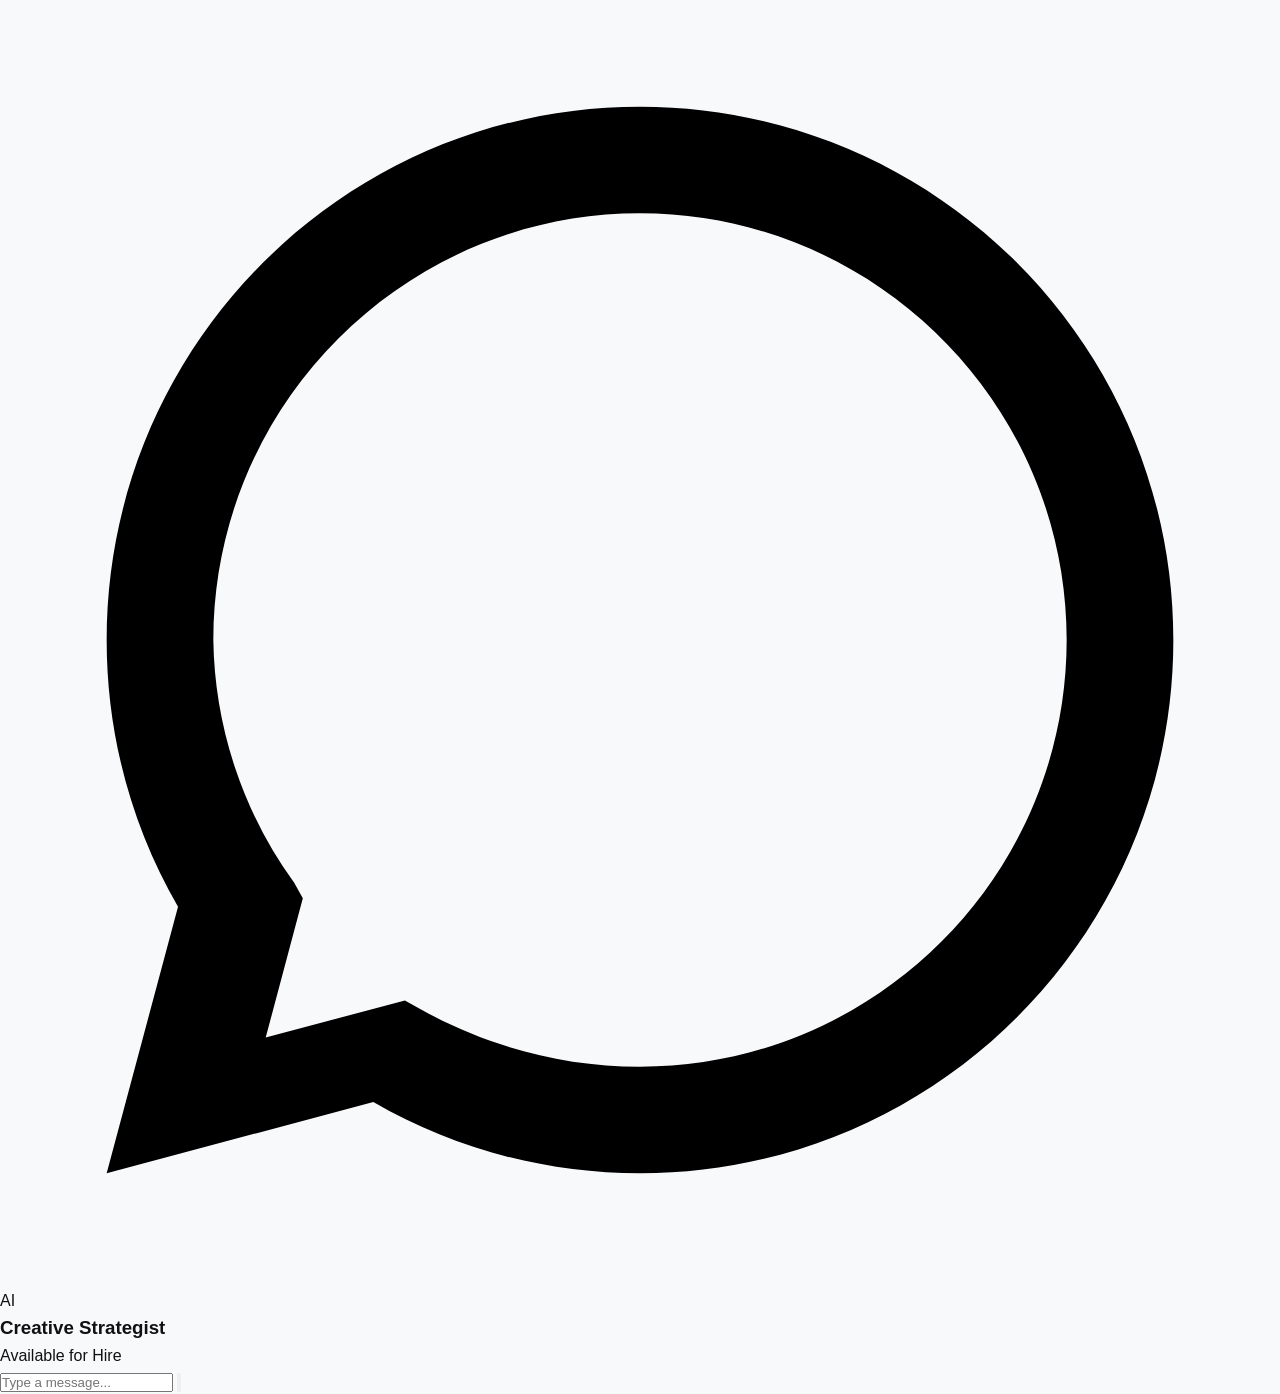
<file: chatbot.html>
<!DOCTYPE html>
<html lang="en">

<head>
    <meta charset="UTF-8">
    <meta name="viewport" content="width=device-width, initial-scale=1.0">
    <title>AI Chatbot</title>
    <link rel="stylesheet" href="style.css">
</head>

<body>

    <!-- Chat Trigger -->
    <div id="chat-trigger" title="Let's Talk!">
        <svg viewBox="0 0 24 24" xmlns="http://www.w3.org/2000/svg">
            <path
                d="M12 2C6.477 2 2 6.477 2 12c0 1.821.487 3.53 1.338 5L2 22l5-1.338C8.47 21.513 10.179 22 12 22c5.523 0 10-4.477 10-10S17.523 2 12 2zm0 18c-1.477 0-2.887-.393-4.113-1.077l-.295-.165-2.61.696.696-2.61-.165-.295A7.957 7.957 0 014 12c0-4.411 3.589-8 8-8s8 3.589 8 8-3.589 8-8 8z" />
        </svg>
    </div>

    <!-- Chat Window -->
    <div id="chat-container">
        <div class="chat-header">
            <div class="bot-avatar">AI</div>
            <div class="bot-info">
                <h3>Creative Strategist</h3>
                <div class="bot-status">Available for Hire</div>
            </div>
        </div>

        <div id="chat-messages">
            <!-- Messages will appear here -->
        </div>

        <div id="typing-indicator" class="typing-indicator" style="display: none;">
            AI is strategizing...
        </div>

        <div class="chat-footer">
            <input type="text" id="user-input" class="chat-input" placeholder="Type a message..." autocomplete="off">
            <button id="send-btn" class="send-btn">
                <svg viewBox="0 0 24 24" xmlns="http://www.w3.org/2000/svg">
                    <path d="M2.01 21L23 12 2.01 3 2 10l15 2-15 2z" />
                </svg>
            </button>
        </div>
    </div>

    <script src="script.js"></script>
</body>

</html>
</file>
<file: style.css>
/* 
  CS Chandan Premium Portfolio - Theme & Styling Fixes
*/

:root {
  /* Ultra Premium Dark Red Colors */
  --bg-primary: #030000;
  --bg-secondary: #0a0002;
  --bg-card: rgba(15, 0, 2, 0.4);
  --bg-card-hover: rgba(30, 0, 5, 0.6);

  --accent-color: #ff0033;
  /* Neon pure red */
  --accent-dark: #b30024;
  --accent-glow: rgba(255, 0, 51, 0.4);

  --text-main: #ffffff;
  --text-muted: #a3a3a3;

  /* Apple-style Glassmorphism values */
  --glass-bg: rgba(255, 255, 255, 0.04);
  --glass-border: rgba(255, 255, 255, 0.15);
  --glass-blur: blur(40px);
  --glass-shadow: 0 15px 35px rgba(0, 0, 0, 0.5), inset 0 1px 1px rgba(255, 255, 255, 0.3);

  --border-color: rgba(255, 255, 255, 0.08);
  --border-accent: rgba(255, 0, 51, 0.3);

  /* Typography */
  --font-body: 'Outfit', sans-serif;
  --font-heading: 'Space Grotesk', sans-serif;

  /* Spacing and Radius */
  --section-padding: 80px 0;
  --radius-sm: 16px;
  --radius-md: 28px;
  --radius-lg: 40px;
}

[data-theme="light"] {
  --bg-primary: #f8f9fa;
  --bg-secondary: #ffffff;
  --bg-card: rgba(255, 255, 255, 0.6);
  --bg-card-hover: rgba(255, 255, 255, 0.9);

  --accent-color: #e6002e;
  /* Slightly darker red for light mode */
  --accent-dark: #b30024;
  --accent-glow: rgba(230, 0, 46, 0.15);

  --text-main: #111111;
  --text-muted: #4a4a4a;

  --glass-bg: rgba(255, 255, 255, 0.6);
  --glass-border: rgba(0, 0, 0, 0.08);
  --glass-shadow: 0 10px 30px rgba(0, 0, 0, 0.05), inset 0 1px 0 rgba(255, 255, 255, 0.6);

  --border-color: rgba(0, 0, 0, 0.1);
  --border-accent: rgba(230, 0, 46, 0.2);
}

[data-theme="light"] .hero-img,
[data-theme="light"] .about-img {
  filter: none;
}

* {
  margin: 0;
  padding: 0;
  box-sizing: border-box;
}

html {
  scroll-behavior: smooth;
  overflow-x: hidden;
  width: 100%;
  max-width: 100vw;
}

::selection {
  background: var(--accent-glow);
  color: #fff;
}

body {
  font-family: var(--font-body);
  background-color: var(--bg-primary);
  color: var(--text-main);
  line-height: 1.6;
  overflow-x: hidden;
  width: 100%;
  max-width: 100vw;
  cursor: none;
}

/* Glassmorphism Utilities */
.glass-panel,
.glass-card,
.glass-badge,
.glass-stats {
  background: var(--glass-bg);
  backdrop-filter: var(--glass-blur);
  -webkit-backdrop-filter: var(--glass-blur);
  border: 1px solid var(--glass-border);
  box-shadow: var(--glass-shadow);
  transition: background-color 0.4s ease, border-color 0.4s ease, box-shadow 0.4s ease;
}

.container {
  max-width: 1280px;
  margin: 0 auto;
  padding: 0 5%;
}

.text-accent {
  color: var(--accent-color);
  text-shadow: 0 0 15px var(--accent-glow);
}

[data-theme="light"] .text-accent {
  text-shadow: none;
}

.container {
  max-width: 1280px;
  margin: 0 auto;
  padding: 0 5%;
}

.section-title {
  font-family: var(--font-heading);
  font-size: clamp(2.5rem, 5vw, 4.5rem);
  font-weight: 700;
  line-height: 1.1;
  margin-bottom: 24px;
  letter-spacing: -1.5px;
}

.section-subtitle {
  color: var(--text-muted);
  font-size: 1.125rem;
  max-width: 600px;
  margin: 0 auto 60px;
}

.text-center {
  text-align: center;
}

/* Theme Toggle Button */
.theme-toggle-btn {
  background: transparent;
  border: none;
  color: var(--text-main);
  font-size: 1.5rem;
  cursor: pointer;
  margin-right: 20px;
  z-index: 1001;
  display: flex;
  align-items: center;
  justify-content: center;
  width: 40px;
  height: 40px;
  border-radius: 50%;
  transition: all 0.3s ease;
}

.theme-toggle-btn:hover {
  background: var(--glass-bg);
  transform: rotate(30deg);
}

/* Custom Cursor */
.cursor-dot {
  width: 8px;
  height: 8px;
  background-color: var(--accent-color);
  border-radius: 50%;
  position: fixed;
  top: 0;
  left: 0;
  pointer-events: none;
  z-index: 9999;
  transform: translate(-50%, -50%);
  transition: width 0.2s, height 0.2s;
}

.cursor-outline {
  width: 40px;
  height: 40px;
  border: 1px solid var(--accent-glow);
  border-radius: 50%;
  position: fixed;
  top: 0;
  left: 0;
  pointer-events: none;
  z-index: 9998;
  transform: translate(-50%, -50%);
  transition: width 0.2s, height 0.2s, background-color 0.2s, border-color 0.2s;
  box-shadow: 0 0 15px var(--accent-glow);
}

.cursor-glow {
  position: fixed;
  width: 700px;
  height: 700px;
  background: radial-gradient(circle, rgba(255, 0, 51, 0.08) 0%, transparent 60%);
  border-radius: 50%;
  pointer-events: none;
  transform: translate(-50%, -50%);
  z-index: 0;
}

[data-theme="light"] .cursor-glow {
  background: radial-gradient(circle, rgba(230, 0, 46, 0.05) 0%, transparent 60%);
}

body:has(a:hover, button:hover) .cursor-dot {
  width: 0;
}

body:has(a:hover, button:hover) .cursor-outline {
  width: 60px;
  height: 60px;
  background-color: var(--accent-glow);
  border-color: transparent;
  mix-blend-mode: exclusion;
}

/* Navigation */
.navbar {
  position: fixed;
  top: 0;
  width: 100%;
  padding: 24px 0;
  z-index: 1000;
  transition: all 0.4s ease;
  backdrop-filter: blur(10px);
  -webkit-backdrop-filter: blur(10px);
}

.navbar.scrolled {
  padding: 16px 0;
  background: var(--bg-primary);
  border-bottom: 1px solid var(--border-color);
  box-shadow: 0 10px 30px rgba(0, 0, 0, 0.1);
}

.nav-container {
  max-width: 1280px;
  margin: 0 auto;
  padding: 0 5%;
  display: flex;
  justify-content: space-between;
  align-items: center;
}

.logo {
  font-family: var(--font-heading);
  font-size: 1.5rem;
  font-weight: 700;
  color: var(--text-main);
  text-decoration: none;
  letter-spacing: -0.5px;
}

.nav-links {
  display: flex;
  gap: 32px;
}

.nav-links a {
  color: var(--text-muted);
  text-decoration: none;
  font-size: 1rem;
  font-weight: 500;
  transition: color 0.3s ease;
  position: relative;
}

.nav-links a:hover,
.nav-links a.active {
  color: var(--text-main);
}

.nav-links a::after {
  content: '';
  position: absolute;
  bottom: -4px;
  left: 0;
  width: 0;
  height: 2px;
  background: var(--accent-color);
  transition: width 0.3s ease;
  box-shadow: 0 0 5px var(--accent-color);
}

.nav-links a:hover::after,
.nav-links a.active::after {
  width: 100%;
}

.mobile-menu-btn {
  display: none;
  background: none;
  border: none;
  color: var(--text-main);
  font-size: 1.5rem;
  cursor: pointer;
}

/* Buttons */
.btn {
  display: inline-flex;
  align-items: center;
  justify-content: center;
  gap: 8px;
  padding: 14px 28px;
  border-radius: 100px;
  font-weight: 500;
  font-family: var(--font-heading);
  font-size: 1.05rem;
  text-decoration: none;
  transition: all 0.3s cubic-bezier(0.175, 0.885, 0.32, 1.275);
  cursor: pointer;
  border: none;
  position: relative;
  overflow: hidden;
  z-index: 1;
}

.btn-nav {
  padding: 10px 24px;
  background: transparent;
  color: var(--text-main);
  border: 1px solid var(--border-color);
}

.btn-nav:hover {
  background: var(--glass-bg);
  border-color: var(--accent-color);
  box-shadow: inset 0 0 20px var(--accent-glow);
}

.btn-primary {
  background: var(--accent-color);
  color: #fff;
  box-shadow: 0 4px 15px var(--accent-glow);
}

.btn-primary:hover {
  transform: translateY(-2px);
  box-shadow: 0 8px 30px rgba(255, 0, 51, 0.6);
}

.btn-secondary {
  background: transparent;
  color: var(--text-main);
  border: 1px solid var(--border-color);
  backdrop-filter: blur(5px);
}

.btn-secondary:hover {
  border-color: var(--text-main);
  transform: translateY(-2px);
  background: var(--glass-bg);
}

.btn-outline {
  background: transparent;
  color: var(--text-main);
  border: 1px solid var(--border-accent);
}

.btn-outline:hover {
  background: var(--accent-glow);
  border-color: var(--accent-color);
  transform: translateY(-2px);
}

/* Animations & Reveal Setup */
.reveal {
  opacity: 0;
  transform: translateY(40px);
  transition: all 0.8s cubic-bezier(0.5, 0, 0, 1);
}

.reveal.active {
  opacity: 1;
  transform: translateY(0);
}

.delay-1 {
  transition-delay: 0.1s;
}

.delay-2 {
  transition-delay: 0.2s;
}

.delay-3 {
  transition-delay: 0.3s;
}

/* Hero Section */
.hero {
  min-height: 100vh;
  display: flex;
  align-items: center;
  position: relative;
  padding-top: 140px;
}

.hero-grid-overlay {
  position: absolute;
  top: 0;
  left: 0;
  right: 0;
  bottom: 0;
  background-image:
    linear-gradient(rgba(180, 180, 180, 0.1) 1px, transparent 1px),
    linear-gradient(90deg, rgba(180, 180, 180, 0.1) 1px, transparent 1px);
  background-size: 60px 60px;
  opacity: 0.5;
  z-index: 0;
  mask-image: radial-gradient(circle at center, black, transparent 80%);
  -webkit-mask-image: radial-gradient(circle at center, black, transparent 80%);
}

.hero-glow {
  position: absolute;
  top: 50%;
  left: 50%;
  transform: translate(-50%, -50%);
  width: 700px;
  height: 500px;
  background: radial-gradient(ellipse at center, rgba(255, 0, 51, 0.08) 0%, transparent 60%);
  filter: blur(60px);
  z-index: 0;
  border-radius: 50%;
  animation: pulseGlow 10s ease-in-out infinite alternate;
}

@keyframes pulseGlow {
  0% {
    transform: translate(-50%, -50%) scale(1);
    opacity: 0.5;
  }

  100% {
    transform: translate(-50%, -50%) scale(1.1);
    opacity: 1;
  }
}

.hero-content {
  position: relative;
  z-index: 10;
  width: 100%;
  display: flex;
  align-items: center;
  justify-content: space-between;
  gap: 60px;
}

.hero-left {
  flex: 1.2;
  max-width: 700px;
}

.hero-right {
  flex: 0.8;
  display: flex;
  justify-content: center;
  position: relative;
}

.hero-image-wrapper {
  position: relative;
  width: 100%;
  max-width: 420px;
  aspect-ratio: 4/5;
  border-radius: var(--radius-lg);
  padding: 10px;
}

.hero-image-bg {
  position: absolute;
  top: 20px;
  left: -20px;
  width: 100%;
  height: 100%;
  border: 2px solid var(--accent-color);
  border-radius: var(--radius-lg);
  z-index: 0;
  transition: all 0.5s cubic-bezier(0.175, 0.885, 0.32, 1.275);
}

.hero-image-wrapper:hover .hero-image-bg {
  top: 10px;
  left: -10px;
  box-shadow: 0 0 30px var(--accent-glow);
}

.hero-img {
  width: 100%;
  height: 100%;
  object-fit: cover;
  border-radius: calc(var(--radius-lg) - 10px);
  position: relative;
  z-index: 1;
  filter: grayscale(15%) contrast(1.1);
}

.hero-badge {
  display: inline-flex;
  align-items: center;
  gap: 12px;
  padding: 10px 20px;
  background: var(--glass-bg);
  border: 1px solid var(--border-color);
  backdrop-filter: blur(10px);
  border-radius: 100px;
  color: var(--text-main);
  font-size: 0.9rem;
  font-weight: 500;
  margin-bottom: 30px;
  text-transform: uppercase;
  letter-spacing: 1px;
}

.pulse-dot-green {
  width: 10px;
  height: 10px;
  background: #10b981;
  border-radius: 50%;
  box-shadow: 0 0 12px rgba(16, 185, 129, 0.6);
  animation: pulseGreen 2s infinite;
}

@keyframes pulseGreen {
  0% {
    box-shadow: 0 0 0 0 rgba(16, 185, 129, 0.7);
  }

  70% {
    box-shadow: 0 0 0 15px rgba(16, 185, 129, 0);
  }

  100% {
    box-shadow: 0 0 0 0 rgba(16, 185, 129, 0);
  }
}

.hero-title {
  font-family: var(--font-heading);
  font-size: clamp(2.5rem, 5.5vw, 5.5rem);
  font-weight: 700;
  line-height: 1.05;
  margin-bottom: 24px;
  letter-spacing: -2px;
}

.title-line {
  display: block;
  line-height: 1.05;
}

.gradient-text {
  color: var(--text-main);
  text-shadow: none;
}

.typed-text {
  color: var(--accent-color);
  text-shadow: 0 0 15px var(--accent-glow);
}

.typed-cursor {
  color: var(--text-muted);
  animation: blink 1s infinite;
  font-weight: 300;
  margin-left: 2px;
}

@keyframes blink {

  0%,
  100% {
    opacity: 1;
  }

  50% {
    opacity: 0;
  }
}

.hero-subtitle {
  font-size: 1.1rem;
  color: var(--text-muted);
  max-width: 540px;
  margin-bottom: 20px;
  line-height: 1.7;
}

.hero-cta {
  display: flex;
  gap: 20px;
  flex-wrap: wrap;
  margin-top: 30px;
}

.hero-scroll-indicator {
  position: absolute;
  bottom: 40px;
  left: 50%;
  transform: translateX(-50%);
  display: flex;
  flex-direction: column;
  align-items: center;
  gap: 12px;
  color: var(--text-muted);
  font-size: 0.875rem;
  z-index: 10;
  letter-spacing: 2px;
  text-transform: uppercase;
  display: none;
  /* Hide mostly to avoid overlap issues on mobile, can re-enable with flex in larger screens */
}

@media (min-height: 700px) and (min-width: 768px) {
  .hero-scroll-indicator {
    display: flex;
  }
}

.mouse {
  width: 26px;
  height: 40px;
  border: 2px solid var(--text-muted);
  border-radius: 13px;
  position: relative;
}

.wheel {
  width: 4px;
  height: 8px;
  background: var(--accent-color);
  border-radius: 2px;
  margin: 6px auto 0;
  animation: scrollWheel 2s infinite;
}

@keyframes scrollWheel {
  0% {
    transform: translateY(0);
    opacity: 1;
  }

  100% {
    transform: translateY(14px);
    opacity: 0;
  }
}

/* Brands Section */
.brands {
  padding: 60px 0;
  background: linear-gradient(180deg, var(--bg-primary) 0%, var(--bg-secondary) 100%);
  border-bottom: 1px solid var(--border-color);
}

.brands-title {
  text-align: center;
  color: var(--text-muted);
  font-size: 0.875rem;
  letter-spacing: 3px;
  text-transform: uppercase;
  margin-bottom: 40px;
}

.brands-track {
  display: flex;
  justify-content: center;
  flex-wrap: wrap;
  gap: 24px 30px;
}

.brand-badge {
  display: inline-flex;
  align-items: center;
  gap: 12px;
  text-decoration: none;
  color: var(--text-main);
  font-family: var(--font-heading);
  font-weight: 500;
  font-size: 1.1rem;
  padding: 12px 24px;
  border-radius: 100px;
  transition: all 0.3s ease;
}

.brand-badge img {
  width: 28px;
  height: 28px;
  border-radius: 50%;
}

.brand-badge:hover {
  transform: translateY(-5px);
  border-color: var(--accent-color);
  background: rgba(230, 0, 46, 0.05);
  box-shadow: 0 10px 25px var(--accent-glow);
}

/* About Section */
.about {
  padding: var(--section-padding);
  background: var(--bg-secondary);
}

.about-grid {
  display: grid;
  grid-template-columns: 1fr 1.2fr;
  gap: 100px;
  align-items: center;
}

.about-image {
  position: relative;
  width: 100%;
  aspect-ratio: 4/5;
  border-radius: var(--radius-lg);
  padding: 15px;
}

.about-img-bg {
  position: absolute;
  top: -20px;
  left: -20px;
  width: 100%;
  height: 100%;
  border: 2px solid var(--accent-color);
  border-radius: var(--radius-lg);
  z-index: 0;
  transition: all 0.4s ease;
}

.about-image:hover .about-img-bg {
  top: -10px;
  left: -10px;
  box-shadow: inset 0 0 20px var(--accent-glow);
}

.about-img {
  width: 100%;
  height: 100%;
  object-fit: cover;
  border-radius: calc(var(--radius-lg) - 15px);
  position: relative;
  z-index: 1;
  filter: grayscale(15%) contrast(1.1);
}

.about-desc {
  font-size: 1.15rem;
  color: var(--text-muted);
  margin-bottom: 24px;
  line-height: 1.8;
}

.about-desc strong {
  color: var(--text-main);
  font-weight: 500;
}

/* Glass Stats */
.glass-stats {
  display: flex;
  gap: 30px;
  margin-top: 50px;
  padding: 30px 40px;
  border-radius: var(--radius-md);
  flex-wrap: wrap;
  /* Prevent overlap */
}

.stat-item {
  flex: 1 1 120px;
  /* wrap flex */
}

.stat-number {
  display: block;
  font-family: var(--font-heading);
  font-size: 2.5rem;
  font-weight: 700;
  color: var(--accent-color);
  line-height: 1;
  margin-bottom: 12px;
  text-shadow: 0 0 15px var(--accent-glow);
}

[data-theme="light"] .stat-number {
  text-shadow: none;
}

.stat-label {
  font-size: 0.875rem;
  color: var(--text-muted);
  text-transform: uppercase;
  letter-spacing: 2px;
  font-weight: 500;
}

/* Skills Section */
.skills {
  padding: 80px 0;
  background: var(--bg-primary);
  border-top: 1px solid var(--border-color);
}

.skills-title {
  margin-bottom: 60px;
}

.skills-grid {
  display: grid;
  grid-template-columns: repeat(auto-fit, minmax(350px, 1fr));
  gap: 30px;
}

.skill-card {
  padding: 40px 30px;
  border-radius: var(--radius-lg);
  transition: all 0.4s cubic-bezier(0.175, 0.885, 0.32, 1.275);
  position: relative;
  overflow: hidden;
}

.skill-card::after {
  content: '';
  position: absolute;
  top: 0;
  left: 0;
  width: 100%;
  height: 100%;
  background: radial-gradient(circle at top right, rgba(230, 0, 46, 0.1), transparent 60%);
  opacity: 0;
  transition: opacity 0.3s ease;
}

.skill-card:hover {
  border-color: var(--accent-color);
  transform: translateY(-10px);
  background: var(--bg-card-hover);
  box-shadow: 0 20px 40px rgba(0, 0, 0, 0.1), inset 0 0 0 1px var(--border-accent);
}

.skill-card:hover::after {
  opacity: 1;
}

.icon-brand {
  font-size: 2.5rem;
  margin-bottom: 24px;
  display: inline-block;
}

.skill-card h4 {
  font-family: var(--font-heading);
  font-size: 1.4rem;
  margin-bottom: 12px;
}

.skill-card p {
  color: var(--text-muted);
  font-size: 1rem;
  line-height: 1.6;
}

/* Experience Section */
.experience {
  padding: var(--section-padding);
  background: var(--bg-secondary);
  border-top: 1px solid var(--border-color);
}

.timeline {
  max-width: 900px;
  margin: 60px auto 0;
  position: relative;
}

.timeline::before {
  content: '';
  position: absolute;
  top: 0;
  left: 31px;
  height: 100%;
  width: 2px;
  background: var(--border-color);
}

.timeline-item {
  display: flex;
  gap: 30px;
  /* Reduced gap for smaller screens */
  margin-bottom: 60px;
  position: relative;
}

.timeline-item:last-child {
  margin-bottom: 0;
}

.timeline-marker {
  width: 64px;
  flex-shrink: 0;
  display: flex;
  justify-content: center;
  position: relative;
  z-index: 2;
  margin-top: 24px;
}

.timeline-dot {
  width: 20px;
  height: 20px;
  background: var(--bg-primary);
  border: 4px solid var(--accent-color);
  border-radius: 50%;
  box-shadow: 0 0 15px var(--accent-glow);
}

.timeline-content {
  padding: 30px;
  border-radius: var(--radius-lg);
  flex: 1;
  transition: all 0.4s cubic-bezier(0.175, 0.885, 0.32, 1.275);
  word-wrap: break-word;
  position: relative;
  overflow: hidden;
}

.timeline-content::after {
  content: '';
  position: absolute;
  top: 0;
  left: 0;
  width: 100%;
  height: 100%;
  background: radial-gradient(circle at top right, rgba(230, 0, 46, 0.1), transparent 60%);
  opacity: 0;
  transition: opacity 0.3s ease;
}

.timeline-content:hover {
  border-color: var(--accent-color);
  transform: translateY(-8px);
  box-shadow: 0 20px 40px rgba(0, 0, 0, 0.15), 0 0 20px var(--accent-glow);
}

.timeline-content:hover::after {
  opacity: 1;
}

.timeline-badge {
  display: inline-block;
  font-size: 0.8125rem;
  text-transform: uppercase;
  letter-spacing: 2px;
  font-weight: 600;
  margin-bottom: 16px;
  padding: 6px 14px;
  background: var(--glass-bg);
  border-radius: 100px;
}

.timeline-content h3 {
  font-family: var(--font-heading);
  font-size: 1.5rem;
  margin-bottom: 10px;
}

.timeline-date {
  display: block;
  color: var(--text-muted);
  font-size: 0.95rem;
  margin-bottom: 24px;
  font-weight: 500;
}

.timeline-content p {
  color: var(--text-muted);
  line-height: 1.7;
  margin-bottom: 20px;
  font-size: 1rem;
}

.timeline-tags {
  display: flex;
  flex-wrap: wrap;
  gap: 10px;
}

.timeline-tags span {
  padding: 6px 16px;
  background: var(--glass-bg);
  border: 1px solid var(--border-color);
  border-radius: 100px;
  font-size: 0.8rem;
  color: var(--text-main);
  transition: all 0.3s ease;
}

.timeline-tags span:hover {
  background: rgba(230, 0, 46, 0.1);
  border-color: var(--accent-color);
}

/* Services Section */
.services {
  padding: var(--section-padding);
  background: var(--bg-primary);
  position: relative;
}

.services-grid {
  display: grid;
  grid-template-columns: repeat(auto-fit, minmax(320px, 1fr));
  gap: 40px;
  align-items: stretch;
}

.why-grid {
  display: grid;
  grid-template-columns: repeat(3, 1fr) !important;
  gap: 40px;
  align-items: stretch;
}

@media (max-width: 768px) {
  .why-grid {
    grid-template-columns: 1fr !important;
  }
}

.service-card,
.why-card {
  width: 100%;
  height: 100%;
  display: flex;
  flex-direction: column;
  padding: 40px;
  border-radius: 50px;
  transition: all 0.4s cubic-bezier(0.175, 0.885, 0.32, 1.275);
  position: relative;
  overflow: hidden;
}

.service-card::after {
  content: '';
  position: absolute;
  top: 0;
  left: 0;
  width: 100%;
  height: 100%;
  background: radial-gradient(circle at top right, rgba(230, 0, 46, 0.1), transparent 60%);
  opacity: 0;
  transition: opacity 0.3s ease;
}

.service-card:hover {
  transform: translateY(-10px);
  border-color: var(--accent-color);
}

.service-card:hover::after {
  opacity: 1;
}

.service-icon-wrapper {
  width: 60px;
  height: 60px;
  background: rgba(230, 0, 46, 0.05);
  border: 1px solid var(--border-accent);
  border-radius: 16px;
  display: flex;
  align-items: center;
  justify-content: center;
  font-size: 2rem;
  margin-bottom: 24px;
  transition: transform 0.4s ease, background 0.4s;
  position: relative;
  z-index: 1;
}

.service-card:hover .service-icon-wrapper {
  transform: scale(1.1) rotate(5deg);
  background: var(--accent-color);
  color: #ffffff;
  box-shadow: 0 10px 20px var(--accent-glow);
}

.service-card:hover .service-icon-wrapper i {
  color: #fff;
}

.service-card h3 {
  font-family: var(--font-heading);
  font-size: 1.5rem;
  margin-bottom: 20px;
  position: relative;
  z-index: 1;
}

.problem-solution {
  position: relative;
  z-index: 1;
}

.problem,
.solution {
  font-size: 0.95rem;
  margin-bottom: 16px;
  line-height: 1.6;
}

.problem span {
  color: #d11a2a;
  /* Red tone visible in light/dark */
  font-weight: 600;
  display: block;
  font-size: 0.85rem;
  text-transform: uppercase;
  letter-spacing: 1px;
  margin-bottom: 6px;
}

.solution span {
  color: #059669;
  /* Green tone visible in light/dark */
  font-weight: 600;
  display: block;
  font-size: 0.85rem;
  text-transform: uppercase;
  letter-spacing: 1px;
  margin-bottom: 6px;
}

/* Portfolio Section */
.portfolio {
  padding: 80px 0;
  background: var(--bg-secondary);
}

.portfolio-filters {
  display: flex;
  justify-content: center;
  flex-wrap: wrap;
  gap: 16px;
  margin-bottom: 80px;
}

.filter-btn {
  background: var(--glass-bg);
  backdrop-filter: blur(10px);
  color: var(--text-muted);
  border: 1px solid var(--border-color);
  padding: 10px 24px;
  border-radius: 100px;
  font-family: var(--font-heading);
  font-size: 1rem;
  font-weight: 500;
  cursor: pointer;
  transition: all 0.3s ease;
}

.filter-btn:hover,
.filter-btn.active {
  background: var(--text-main);
  color: var(--bg-primary);
  border-color: var(--text-main);
  box-shadow: 0 5px 15px rgba(0, 0, 0, 0.1);
}

.portfolio-grid {
  display: grid;
  grid-template-columns: repeat(auto-fill, minmax(320px, 1fr));
  gap: 40px;
}

.portfolio-item {
  border-radius: var(--radius-lg);
  overflow: hidden;
  transition: all 0.4s cubic-bezier(0.175, 0.885, 0.32, 1.275);
  cursor: pointer;
  display: flex;
  flex-direction: column;
  height: 100%;
  background: var(--bg-card); /* Ensure uniform background */
}

.portfolio-item:hover {
  transform: translateY(-8px) scale(1.01);
  border-color: var(--accent-color);
  box-shadow: 0 20px 40px rgba(0, 0, 0, 0.2), 0 0 25px var(--accent-glow);
}

.portfolio-img-container {
  width: 100%;
  /* aspect-ratio removed to show natural image size */
  overflow: hidden;
  position: relative;
  background: #111;
  flex-shrink: 0;
}

.portfolio-item[data-cat="thumbnails"] .portfolio-img-container {
  aspect-ratio: 16 / 9; /* Standard YouTube thumbnail size */
}

.portfolio-item[data-cat="thumbnails"] .portfolio-img {
  height: 100%; /* Fill container height */
  object-fit: contain; /* Ensure the entire original design is visible without any cropping */
}

.portfolio-item.video-short .portfolio-img-container {
  aspect-ratio: 9/16 !important;
  padding-top: 0 !important;
}

.portfolio-item.video-long .portfolio-img-container {
  aspect-ratio: 16/9 !important;
  padding-top: 0 !important;
}

.portfolio-img {
  width: 100%;
  height: auto; /* Allow the image to dictate its original proportions */
  display: block; /* Prevent baseline spacing issue */
  object-fit: cover;
  transition: transform 0.8s cubic-bezier(0.165, 0.84, 0.44, 1);
}

.portfolio-item:hover .portfolio-img {
  transform: scale(1.05); /* slightly reduced max scale for cleaner look */
}

.portfolio-content {
  padding: 30px;
  display: flex;
  flex-direction: column;
  flex: 1; /* Pushes button to bottom if height is fixed */
}

.portfolio-content h3 {
  font-family: var(--font-heading);
  font-size: 1.4rem;
  margin-bottom: 12px;
}

.live-project-btn {
  display: flex;
  align-items: center;
  justify-content: flex-start;
  gap: 8px;
  background: rgba(0, 0, 0, 0.3); /* dark transparent pill */
  color: var(--accent-color);
  padding: 12px 24px;
  border-radius: 50px; /* heavily rounded pill shape */
  text-decoration: none;
  font-family: var(--font-heading);
  font-weight: 500;
  font-size: 0.95rem;
  margin-top: auto; /* Push to the very bottom */
  transition: all 0.3s ease;
  width: 100%; /* Make it stretch wide */
  border: 1px solid var(--accent-color); /* glowing red border */
}

.live-project-btn:hover {
  background: var(--accent-color);
  color: #fff;
  transform: translateY(-2px);
  box-shadow: 0 10px 20px var(--accent-glow);
}

.case-study {
  margin-top: 15px;
  margin-bottom: 25px; /* Ensures space above the button */
  display: flex;
  flex-direction: column;
  gap: 12px;
}

.cs-item {
  font-size: 0.95rem;
  line-height: 1.5;
  color: var(--text-muted);
}

.cs-label {
  font-weight: 700;
  display: inline-block;
  margin-right: 6px;
  text-transform: uppercase;
  font-size: 0.8rem;
  letter-spacing: 1px;
}

.portfolio-content p {
  color: var(--text-muted);
  font-size: 1rem;
  line-height: 1.6;
}

/* Testimonials */
.testimonials {
  padding: 80px 0;
  background: var(--bg-primary);
  overflow: hidden;
}

.testimonial-wrapper {
  position: relative;
  min-height: 500px;
  display: flex;
  justify-content: center;
  align-items: center;
  margin-top: 60px;
}

.testimonial-grid {
  position: relative;
  width: 100%;
  max-width: 1200px;
  height: 400px;
  display: flex;
  justify-content: center;
  align-items: center;
}

.testimonial-card {
  position: absolute;
  top: 50%;
  left: 50%;
  transform: translate(-50%, -50%) scale(1);
  width: 100%;
  max-width: 380px;
  padding: 30px;
  border-radius: var(--radius-lg);
  display: flex;
  flex-direction: column;
  gap: 20px;
  transition: all 0.8s cubic-bezier(0.25, 1, 0.5, 1);
  box-shadow: 0 15px 30px rgba(0, 0, 0, 0.1);
  cursor: pointer;
  background: var(--bg-card);
}

/* Stacked State */
.testimonial-grid .testimonial-card:nth-child(1) {
  transform: translate(-50%, -50%) scale(1);
  z-index: 3;
  opacity: 1;
}

.testimonial-grid .testimonial-card:nth-child(2) {
  transform: translate(-50%, -50%) scale(0.95) translateY(-20px) rotate(-1deg);
  z-index: 2;
  opacity: 0.8;
}

.testimonial-grid .testimonial-card:nth-child(3) {
  transform: translate(-50%, -50%) scale(0.90) translateY(-40px) rotate(1deg);
  z-index: 1;
  opacity: 0.5;
}

/* Expanded State on Hover */
.testimonial-grid:hover .testimonial-card:nth-child(1) {
  transform: translate(-50%, -50%) scale(1);
  opacity: 1;
  border-color: var(--border-accent);
  z-index: 3;
}

.testimonial-grid:hover .testimonial-card:nth-child(2) {
  transform: translate(calc(-50% - 390px), -50%) scale(0.95) rotate(-3deg);
  opacity: 1;
  z-index: 2;
}

.testimonial-grid:hover .testimonial-card:nth-child(3) {
  transform: translate(calc(-50% + 390px), -50%) scale(0.95) rotate(3deg);
  opacity: 1;
  z-index: 2;
}

.testimonial-card:hover {
  background: var(--bg-card-hover);
  border-color: var(--accent-color) !important;
  box-shadow: 0 20px 40px rgba(0, 0, 0, 0.2), 0 0 20px var(--accent-glow) !important;
  z-index: 10 !important;
}

/* Hover transform fix */
.testimonial-grid:hover .testimonial-card:nth-child(1):hover {
  transform: translate(-50%, calc(-50% - 15px)) scale(1.02);
}

.testimonial-grid:hover .testimonial-card:nth-child(2):hover {
  transform: translate(calc(-50% - 390px), calc(-50% - 15px)) scale(0.98) rotate(-3deg);
}

.testimonial-grid:hover .testimonial-card:nth-child(3):hover {
  transform: translate(calc(-50% + 390px), calc(-50% - 15px)) scale(0.98) rotate(3deg);
}


.stars {
  color: #f59e0b;
  display: flex;
  gap: 4px;
  font-size: 1.2rem;
}

.quote {
  font-size: 1.05rem;
  line-height: 1.7;
  font-style: italic;
  flex-grow: 1;
}

.client-info {
  display: flex;
  align-items: center;
  gap: 16px;
}

.client-avatar {
  width: 50px;
  height: 50px;
  border-radius: 50%;
  background: var(--glass-bg);
  border: 1px solid var(--border-color);
  display: flex;
  align-items: center;
  justify-content: center;
  font-family: var(--font-heading);
  font-weight: 700;
  font-size: 1.1rem;
  color: var(--accent-color);
}

.client-info h4 {
  font-family: var(--font-heading);
  font-size: 1rem;
}

.client-info span {
  color: var(--text-muted);
  font-size: 0.85rem;
}


/* Contact Section */
.contact {
  padding: 80px 0;
  background: var(--bg-primary);
}

.contact-grid {
  display: grid;
  grid-template-columns: 1fr 1fr;
  gap: 60px;
  align-items: center;
}

.contact-methods {
  display: flex;
  flex-direction: column;
  gap: 20px;
  margin-bottom: 30px;
}

.method-card {
  display: flex;
  align-items: center;
  gap: 20px;
  padding: 24px;
  border-radius: var(--radius-md);
  text-decoration: none;
  color: var(--text-main);
  transition: all 0.4s ease;
  word-wrap: break-word;
  /* Prevent wrap break */
}

.method-card:hover {
  background: var(--bg-card-hover);
  border-color: var(--accent-color);
  transform: translateX(10px);
  box-shadow: 0 10px 20px rgba(0, 0, 0, 0.1);
}

.method-card i {
  font-size: 2.2rem;
}

.method-title {
  color: var(--text-muted);
  font-size: 0.85rem;
  margin-bottom: 4px;
  text-transform: uppercase;
  letter-spacing: 1px;
}

.method-value {
  font-family: var(--font-heading);
  font-size: 1.1rem;
  font-weight: 600;
}

.social-links-big {
  display: flex;
  gap: 16px;
  flex-wrap: wrap;
  /* important for smaller screens */
}

.social-links-big a {
  width: 55px;
  height: 55px;
  border-radius: 50%;
  display: flex;
  align-items: center;
  justify-content: center;
  color: var(--text-main);
  font-size: 1.6rem;
  text-decoration: none;
  transition: all 0.4s ease;
}

.social-links-big a:hover {
  background: var(--accent-color);
  color: #fff;
  border-color: var(--accent-color);
  transform: translateY(-5px);
  box-shadow: 0 10px 20px var(--accent-glow);
}

/* Meet Card adjustments */
.meet-card {
  word-wrap: break-word;
}

/* Footer */
.footer {
  padding: 60px 0 40px;
  background: var(--bg-secondary);
  border-top: 1px solid var(--border-color);
}

.footer-content {
  display: grid;
  grid-template-columns: 2fr 1fr 1fr;
  gap: 40px;
}

.footer-left p {
  color: var(--text-muted);
  font-size: 0.95rem;
  margin-top: 16px;
  line-height: 1.6;
}

.footer-title {
  font-family: var(--font-heading);
  font-size: 1.1rem;
  margin-bottom: 20px;
  color: var(--text-main);
}

.footer-nav {
  display: flex;
  flex-direction: column;
  gap: 12px;
}

.footer-nav a {
  color: var(--text-muted);
  text-decoration: none;
  font-size: 0.95rem;
  transition: all 0.3s ease;
  display: inline-block;
}

.footer-nav a:hover {
  color: var(--accent-color);
  transform: translateX(5px);
}

/* --- Form Styles (Let's Work Page) --- */
.contact-form {
  display: flex;
  flex-direction: column;
  gap: 24px;
  margin-top: 30px;
}

.form-group {
  display: flex;
  flex-direction: column;
  gap: 10px;
  text-align: left;
}

.form-group label {
  color: var(--text-main);
  font-weight: 500;
  font-size: 0.95rem;
  letter-spacing: 0.5px;
  margin-left: 5px;
}

.form-group input,
.form-group select,
.form-group textarea {
  width: 100%;
  padding: 16px 20px;
  background: var(--bg-primary);
  border: 1px solid var(--border-color);
  border-radius: var(--radius-sm);
  color: var(--text-main);
  font-family: var(--font-body);
  font-size: 1rem;
  transition: all 0.3s ease;
  outline: none;
  box-shadow: inset 0 2px 5px rgba(0, 0, 0, 0.2);
}

[data-theme="light"] .form-group input,
[data-theme="light"] .form-group select,
[data-theme="light"] .form-group textarea {
  box-shadow: inset 0 2px 5px rgba(0, 0, 0, 0.02);
}

.form-group input::placeholder,
.form-group select::placeholder,
.form-group textarea::placeholder {
  color: rgba(163, 163, 163, 0.5);
}

.form-group input:focus,
.form-group select:focus,
.form-group textarea:focus {
  border-color: var(--accent-color);
  box-shadow: 0 0 15px var(--accent-glow), inset 0 2px 5px rgba(0, 0, 0, 0.2);
  background: var(--bg-card-hover);
}

.form-group select {
  appearance: none;
  -webkit-appearance: none;
  background-image: url("data:image/svg+xml;charset=US-ASCII,%3Csvg%20xmlns%3D%22http%3A%2F%2Fwww.w3.org%2F2000%2Fsvg%22%20width%3D%22292.4%22%20height%3D%22292.4%22%3E%3Cpath%20fill%3D%22%23a3a3a3%22%20d%3D%22M287%2069.4a17.6%2017.6%200%200%200-13-5.4H18.4c-5%200-9.3%201.8-12.9%205.4A17.6%2017.6%200%200%200%200%2082.2c0%205%201.8%209.3%205.4%2012.9l128%20127.9c3.6%203.6%207.8%205.4%2012.8%205.4s9.2-1.8%2012.8-5.4L287%2095c3.5-3.5%205.4-7.8%205.4-12.8%200-5-1.9-9.2-5.4-12.8z%22%2F%3E%3C%2Fsvg%3E");
  background-repeat: no-repeat;
  background-position: right 20px top 50%;
  background-size: 12px auto;
  cursor: pointer;
}

[data-theme="light"] .form-group select {
  background-image: url("data:image/svg+xml;charset=US-ASCII,%3Csvg%20xmlns%3D%22http%3A%2F%2Fwww.w3.org%2F2000%2Fsvg%22%20width%3D%22292.4%22%20height%3D%22292.4%22%3E%3Cpath%20fill%3D%22%234a4a4a%22%20d%3D%22M287%2069.4a17.6%2017.6%200%200%200-13-5.4H18.4c-5%200-9.3%201.8-12.9%205.4A17.6%2017.6%200%200%200%200%2082.2c0%205%201.8%209.3%205.4%2012.9l128%20127.9c3.6%203.6%207.8%205.4%2012.8%205.4s9.2-1.8%2012.8-5.4L287%2095c3.5-3.5%205.4-7.8%205.4-12.8%200-5-1.9-9.2-5.4-12.8z%22%2F%3E%3C%2Fsvg%3E");
}

.form-group select option {
  background-color: var(--bg-secondary);
  color: var(--text-main);
}

.form-group textarea {
  resize: vertical;
  min-height: 140px;
  line-height: 1.6;
}

.form-submit {
  margin-top: 15px;
  padding: 16px 32px;
  font-size: 1.1rem;
  letter-spacing: 0.5px;
}

/* ===== WHY CHOOSE ME SECTION ===== */
.why-choose {
  padding: var(--section-padding);
  background: var(--bg-secondary);
  border-top: 1px solid var(--border-color);
}

.why-grid {
  display: grid;
  grid-template-columns: repeat(auto-fit, minmax(280px, 1fr));
  gap: 30px;
  margin-top: 60px;
}

.why-card {
  padding: 40px 30px;
  border-radius: 50px;
  transition: all 0.4s cubic-bezier(0.175, 0.885, 0.32, 1.275);
  position: relative;
  overflow: hidden;
}

.why-card::after {
  content: '';
  position: absolute;
  top: 0;
  left: 0;
  width: 100%;
  height: 100%;
  background: radial-gradient(circle at top right, rgba(230, 0, 46, 0.1), transparent 60%);
  opacity: 0;
  transition: opacity 0.3s ease;
}

.why-card:hover {
  transform: translateY(-10px);
  border-color: var(--accent-color);
  box-shadow: 0 20px 40px rgba(0, 0, 0, 0.15), 0 0 20px var(--accent-glow);
}

.why-card:hover::after {
  opacity: 1;
}

.why-icon {
  width: 60px;
  height: 60px;
  background: rgba(230, 0, 46, 0.05);
  border: 1px solid var(--border-accent);
  border-radius: 16px;
  display: flex;
  align-items: center;
  justify-content: center;
  font-size: 2rem;
  color: var(--accent-color);
  margin-bottom: 24px;
  transition: transform 0.4s ease, background 0.4s;
  position: relative;
  z-index: 1;
}

.why-card:hover .why-icon {
  transform: scale(1.1) rotate(5deg);
  background: var(--accent-color);
  color: #ffffff;
  box-shadow: 0 10px 20px var(--accent-glow);
}

.why-card:hover .why-icon i {
  color: #fff;
}

.why-card h3 {
  font-family: var(--font-heading);
  font-size: 1.5rem;
  margin-bottom: 20px;
  font-weight: 600;
  position: relative;
  z-index: 1;
}

.why-card p {
  color: var(--text-muted);
  font-size: 0.95rem;
  line-height: 1.6;
  position: relative;
  z-index: 1;
}

/* ===== VIDEO ASPECT RATIO CONTAINERS ===== */
.portfolio-item.video-short .portfolio-img-container {
  aspect-ratio: 9/16;
  max-height: 500px;
}

.portfolio-item.video-long .portfolio-img-container {
  aspect-ratio: 16/9;
}

/* ===== PORTFOLIO CARD CASE STUDY ENHANCED ===== */
.portfolio-content .case-study {
  margin-top: 16px;
  padding-top: 16px;
  border-top: 1px solid var(--border-color);
}

.cs-label.lbl-prob {
  color: #ef4444;
}

.cs-label.lbl-goal {
  color: #f59e0b;
}

.cs-label.lbl-sol {
  color: #10b981;
}

/* View Live Project button for Print section */
.btn-live-project {
  display: inline-flex;
  align-items: center;
  gap: 8px;
  margin-top: 16px;
  padding: 10px 24px;
  border-radius: 100px;
  font-size: 0.9rem;
  font-weight: 500;
  font-family: var(--font-heading);
  background: transparent;
  color: var(--accent-color);
  border: 1px solid var(--border-accent);
  text-decoration: none;
  transition: all 0.3s ease;
  cursor: pointer;
}

.btn-live-project:hover {
  background: var(--accent-color);
  color: #fff;
  border-color: var(--accent-color);
  transform: translateY(-2px);
  box-shadow: 0 8px 20px var(--accent-glow);
}

/* Portfolio grid 3-col for larger screens */
@media (min-width: 1200px) {
  .portfolio-grid {
    grid-template-columns: repeat(3, 1fr);
  }
}

/* Mobile Navigation Elements */
.mobile-only-btn {
  display: none;
}

/* Responsive Variables */
@media (max-width: 1200px) {
  .testimonial-wrapper {
    min-height: auto;
    margin-top: 40px;
  }

  .testimonial-grid {
    height: auto;
    display: grid;
    grid-template-columns: repeat(auto-fit, minmax(300px, 1fr));
    gap: 30px;
  }

  .testimonial-card,
  .testimonial-grid .testimonial-card:nth-child(n) {
    position: relative;
    transform: none !important;
    opacity: 1 !important;
    top: 0;
    left: 0;
    max-width: 100%;
  }
}

@media (max-width: 992px) {

  .about-grid,
  .contact-grid {
    grid-template-columns: 1fr;
    gap: 60px;
  }

  .about-image {
    max-width: 500px;
    margin: 0 auto;
  }

  .hero-content {
    flex-direction: column;
    text-align: center;
    gap: 40px;
  }

  .hero-right {
    order: -1;
  }

  .hero-cta {
    justify-content: center;
  }

  .footer-content {
    display: flex;
    flex-wrap: wrap;
    justify-content: space-between;
    text-align: left;
    gap: 40px;
  }

  .footer-left {
    order: 3;
    width: 100%;
    text-align: center;
    margin-top: 10px;
    border-top: 1px solid var(--border-color);
    padding-top: 20px;
  }

  .footer-links {
    width: 40%;
  }

  .footer-nav {
    align-items: flex-start;
  }
}

@media (max-width: 768px) {
  body {
    cursor: auto;
  }

  .cursor-dot,
  .cursor-outline,
  .cursor-glow {
    display: none;
  }

  :root {
    --section-padding: 50px 0;
  }

  .container {
    padding: 0 20px;
  }

  .hero {
    min-height: auto;
    padding-top: 120px;
    padding-bottom: 60px;
  }

  .section-title {
    font-size: clamp(2rem, 8vw, 2.5rem);
    margin-bottom: 16px;
  }

  .hero-title {
    font-size: clamp(2.2rem, 9vw, 3rem);
  }

  .hero-content {
    flex-direction: column;
    text-align: left;
    gap: 40px;
  }

  .hero-right {
    order: -1;
    width: 100%;
  }

  .hero-image-wrapper {
    max-width: 320px;
    margin: 0 auto;
  }

  .hero-cta {
    justify-content: flex-start;
  }

  .nav-links {
    position: fixed;
    top: 70px;
    left: 0;
    width: 100%;
    background: var(--bg-primary);
    flex-direction: column;
    padding: 40px 5%;
    gap: 24px;
    text-align: center;
    border-bottom: 1px solid var(--border-color);
    clip-path: polygon(0 0, 100% 0, 100% 0, 0 0);
    transition: clip-path 0.4s ease;
  }

  .nav-links.active {
    clip-path: polygon(0 0, 100% 0, 100% 100%, 0 100%);
  }

  .mobile-menu-btn {
    display: block;
  }

  .btn-nav {
    display: none;
  }

  .mobile-only-btn {
    display: inline-block;
    margin-top: 10px;
    padding: 12px 28px;
    background: var(--accent-color);
    color: #fff !important;
    border-radius: 100px;
    text-transform: uppercase;
    font-size: 0.95rem;
    font-weight: 600;
    letter-spacing: 0.5px;
    box-shadow: 0 4px 15px var(--accent-glow);
    text-decoration: none;
    transition: all 0.3s ease;
  }

  .mobile-only-btn:hover {
    transform: translateY(-2px);
    box-shadow: 0 8px 30px rgba(230, 0, 46, 0.4);
  }

  .skills-grid,
  .portfolio-grid {
    grid-template-columns: 1fr;
  }

  .services-grid {
    flex-direction: column;
    align-items: center;
  }

  .service-card {
    flex: 1 1 100%;
    max-width: 100%;
  }

  .timeline {
    max-width: 400px;
    margin: 40px auto 0;
  }

  .timeline::before {
    left: 0;
  }

  .timeline-marker {
    width: 0;
    margin-right: 20px;
  }

  .timeline-dot {
    position: absolute;
    left: -10px;
    z-index: 5;
  }

  .timeline-content {
    padding: 20px;
  }

  .contact-grid {
    display: flex;
    flex-direction: column;
    align-items: flex-start;
    text-align: left;
  }

  .theme-toggle-btn {
    margin-right: 15px;
  }

  .portfolio-filters {
    justify-content: flex-start;
    flex-wrap: nowrap;
    overflow-x: auto;
    padding-bottom: 15px;
    -webkit-overflow-scrolling: touch;
    scrollbar-width: none;
    /* Firefox */
    margin-bottom: 40px;
  }

  .portfolio-filters::-webkit-scrollbar {
    display: none;
    /* Chrome/Safari */
  }

  .filter-btn {
    flex-shrink: 0;
    padding: 8px 20px;
    font-size: 0.9rem;
  }

  .brands-track {
    gap: 15px;
  }

  .brand-badge {
    padding: 8px 16px;
    font-size: 0.9rem;
  }
}

@media (max-width: 480px) {
  .section-title {
    font-size: 2rem;
  }

  .hero-title {
    font-size: 2.2rem;
  }

  .glass-stats {
    flex-direction: column;
    align-items: flex-start;
    text-align: left;
    gap: 20px;
    padding: 24px;
  }

  .method-value {
    font-size: 0.95rem;
  }

  .contact-form-wrapper .meet-card {
    padding: 40px 20px !important;
    text-align: left !important;
    align-items: flex-start !important;
  }

  .contact-form-wrapper .meet-card h3 {
    font-size: 1.5rem !important;
  }

  .service-card {
    padding: 30px 24px;
    border-radius: 24px;
  }

  .timeline-content {
    padding: 24px;
  }

  .about-image {
    padding: 8px;
  }

  .about-img-bg {
    top: -10px;
    left: -10px;
  }
}
</file>
